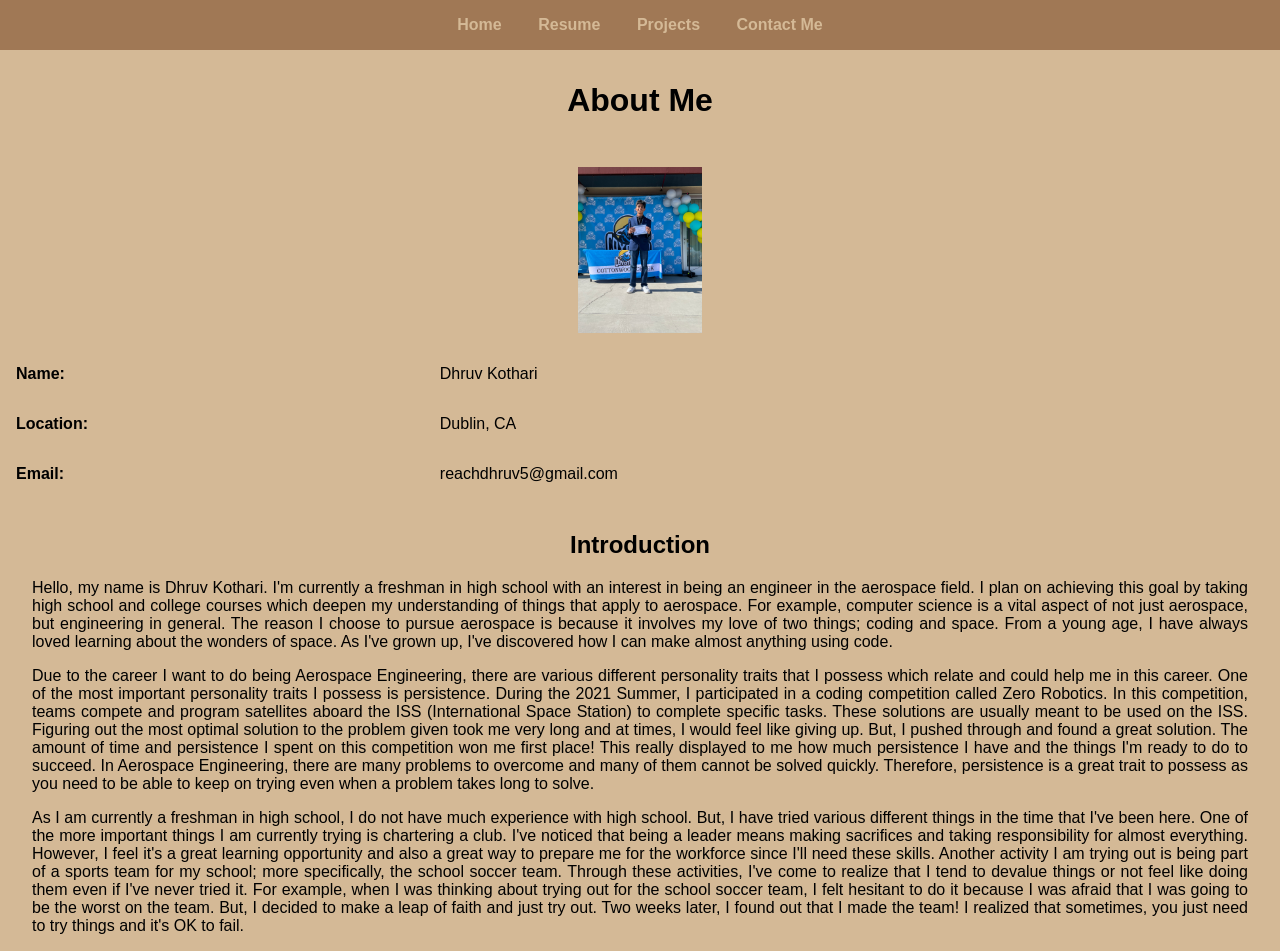
<file: about-me/about.html>
<!DOCTYPE html>
<html lang="en">
<head>
    <meta charset="UTF-8">
    <meta name="viewport" content="width=device-width, initial-scale=1.0">
    <title>About Me</title>
    <link rel="stylesheet" href="about.css">
</head>
<body>
    <header>
        <nav>
            <ul>
                <li><a href="../index.html">Home</a></li>
                <li><a href="../resume/resume.html">Resume</a></li>
                <li><a href="../projects/projects.html">Projects</a></li>
                <li><a href="../contact/contact.html">Contact Me</a></li>
            </ul>
        </nav>
    </header>

    <h1>About Me</h1>

    <table>
        <tr>
            <td colspan="2">
                <img src="../images/IMG_5067.jpg" alt="Profile Image">
            </td>
        </tr>
        <tr>
            <th>Name:</th>
            <td>Dhruv Kothari</td>
        </tr>
        <tr>
            <th>Location:</th>
            <td>Dublin, CA</td>
        </tr>
        <tr>
            <th>Email:</th>
            <td>reachdhruv5@gmail.com</td>
        </tr>
    </table>

    <h2>Introduction</h2>
    <p>Hello, my name is Dhruv Kothari. I'm currently a freshman in high school with an interest in being an engineer in the aerospace field. I plan on achieving 
        this goal by taking high school and college courses which deepen my understanding of things that apply to aerospace. For example, computer science is a
        vital aspect of not just aerospace, but engineering in general. The reason I choose to pursue aerospace is because it involves my love of two things; 
        coding and space. From a young age, I have always loved learning about the wonders of space. As I've grown up, I've discovered how I can make almost 
        anything using code.
    </p>
    <p>Due to the career I want to do being Aerospace Engineering, there are various different personality traits that I possess
        which relate and could help me in this career. One of the most important personality traits I possess is persistence. 
        During the 2021 Summer, I participated in a coding competition called Zero Robotics. In this competition, teams compete and program
        satellites aboard the ISS (International Space Station) to complete specific tasks. These solutions are usually meant to be used
        on the ISS. Figuring out the most optimal solution to the problem given took me very long and at times, I would feel like
        giving up. But, I pushed through and found a great solution. The amount of time and persistence I spent on this competition
        won me first place! This really displayed to me how much persistence I have and the things I'm ready to do to succeed. In
        Aerospace Engineering, there are many problems to overcome and many of them cannot be solved quickly. Therefore, persistence
        is a great trait to possess as you need to be able to keep on trying even when a problem takes long to solve.
    </p>
    <p>As I am currently a freshman in high school, I do not have much experience with high school. But, I have tried various
        different things in the time that I've been here. One of the more important things I am currently trying is chartering a club. 
        I've noticed that being a leader means making sacrifices and taking responsibility for almost everything. However, I feel 
        it's a great learning opportunity and also a great way to prepare me for the workforce since I'll need these skills. Another 
        activity I am trying out is being part of a sports team for my school; more specifically, the school soccer team. Through
        these activities, I've come to realize that I tend to devalue things or not feel like doing them even if I've never tried it.
        For example, when I was thinking about trying out for the school soccer team, I felt hesitant to do it because I was afraid
        that I was going to be the worst on the team. But, I decided to make a leap of faith and just try out. Two weeks later, 
        I found out that I made the team! I realized that sometimes, you just need to try things and it's OK to fail.
    </p>
</body>
</html>
</file>
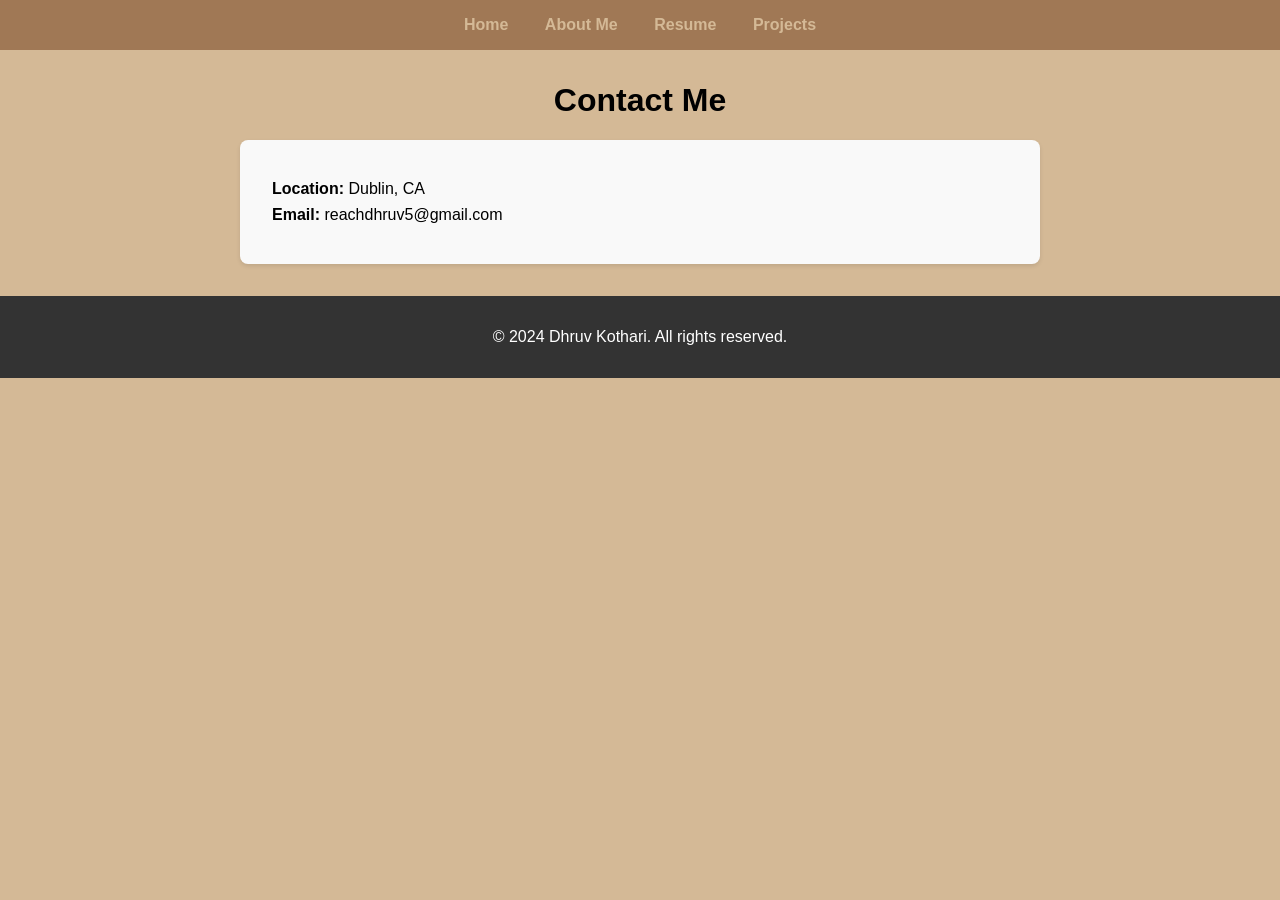
<file: contact/contact.html>
<!DOCTYPE html>
<html lang="en">
<head>
    <meta charset="UTF-8">
    <meta name="viewport" content="width=device-width, initial-scale=1.0">
    <title>Contact Me - Dhruv Kothari</title>
    <link rel="stylesheet" href="contact.css">
</head>
<body>
    <header>
        <nav>
            <ul>
                <li><a href="../index.html">Home</a></li>
                <li><a href="../about-me/about.html">About Me</a></li>
                <li><a href="../resume/resume.html">Resume</a></li>
                <li><a href="../projects/projects.html">Projects</a></li>
            </ul>
        </nav>
    </header>

    <main>
        <h1>Contact Me</h1>
        <div class="contact-info">
            <p><b>Location:</b> Dublin, CA</p>
            <p><b>Email:</b> reachdhruv5@gmail.com</p>
        </div>
    </main>

    <footer>
        <p>&copy; 2024 Dhruv Kothari. All rights reserved.</p>
    </footer>
</body>
</html>
</file>
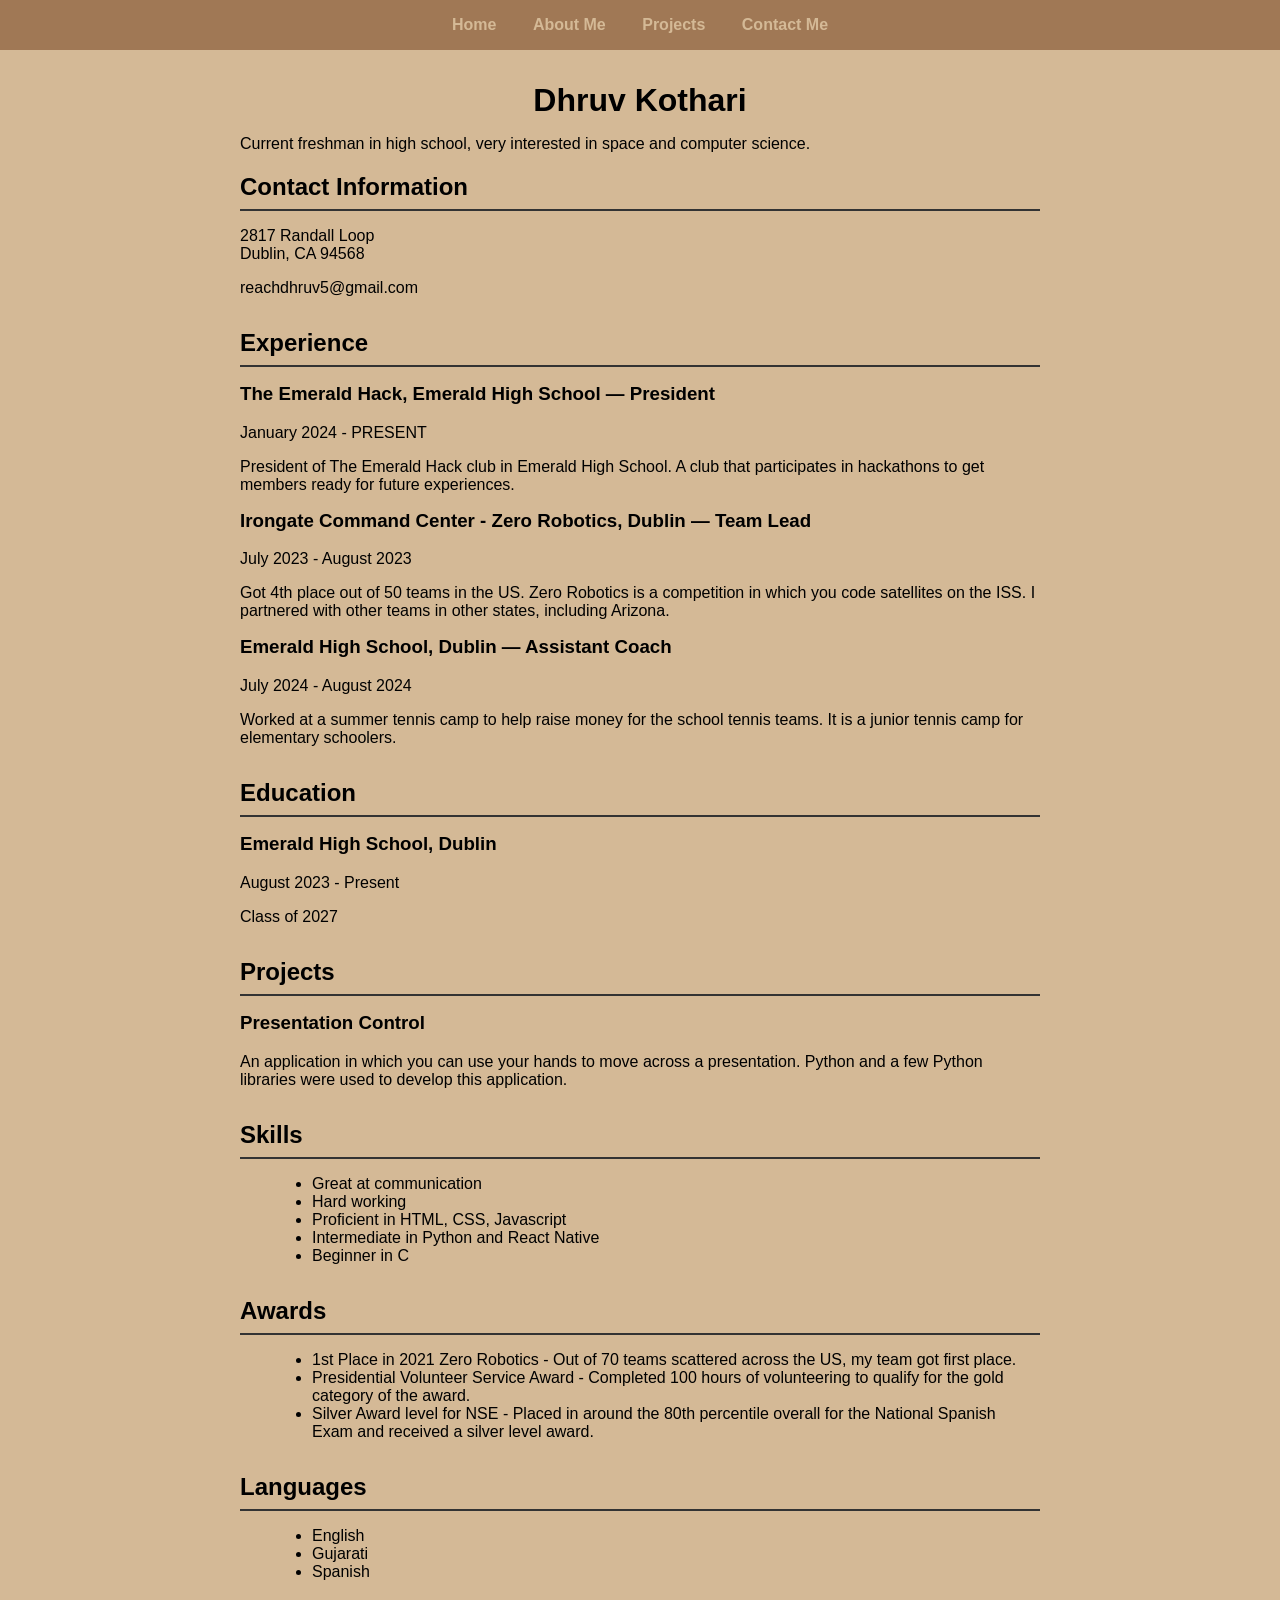
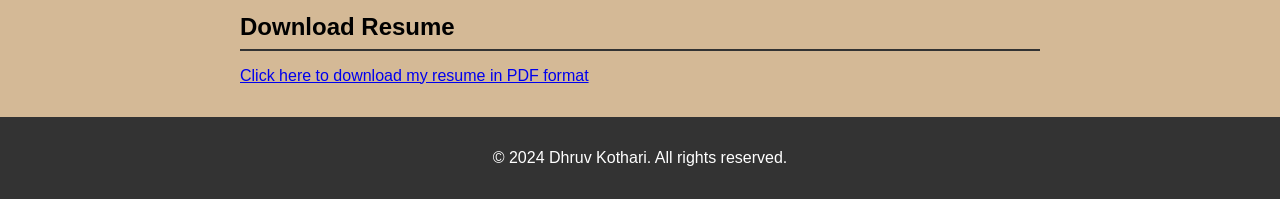
<file: resume/resume.html>
<!DOCTYPE html>
<html lang="en">
<head>
    <meta charset="UTF-8">
    <meta name="viewport" content="width=device-width, initial-scale=1.0">
    <title>Resume - Dhruv Kothari</title>
    <link rel="stylesheet" href="resume.css">
</head>
<body>
    <header>
        <nav>
            <ul>
                <li><a href="../index.html">Home</a></li>
                <li><a href="../about-me/about.html">About Me</a></li>
                <li><a href="../projects/projects.html">Projects</a></li>
                <li><a href="../contact/contact.html">Contact Me</a></li>
            </ul>
        </nav>
    </header>

    <main>
        <h1>Dhruv Kothari</h1>
        <p>Current freshman in high school, very interested in space and computer science.</p>

        <section>
            <h2>Contact Information</h2>
            <p>2817 Randall Loop<br>Dublin, CA 94568</p>
            <p>reachdhruv5@gmail.com</p>
        </section>

        <section>
            <h2>Experience</h2>
            <h3>The Emerald Hack, Emerald High School — President</h3>
            <p>January 2024 - PRESENT</p>
            <p>President of The Emerald Hack club in Emerald High School. A club that participates in hackathons to get members ready for future experiences.</p>

            <h3>Irongate Command Center - Zero Robotics, Dublin — Team Lead</h3>
            <p>July 2023 - August 2023</p>
            <p>Got 4th place out of 50 teams in the US. Zero Robotics is a competition in which you code satellites on the ISS. I partnered with other teams in other states, including Arizona.</p>

            <h3>Emerald High School, Dublin — Assistant Coach</h3>
            <p>July 2024 - August 2024</p>
            <p>Worked at a summer tennis camp to help raise money for the school tennis teams. It is a junior tennis camp for elementary schoolers.</p>
        </section>

        <section>
            <h2>Education</h2>
            <h3>Emerald High School, Dublin</h3>
            <p>August 2023 - Present</p>
            <p>Class of 2027</p>
        </section>

        <section>
            <h2>Projects</h2>
            <h3>Presentation Control</h3>
            <p>An application in which you can use your hands to move across a presentation. Python and a few Python libraries were used to develop this application.</p>
        </section>

        <section>
            <h2>Skills</h2>
            <ul>
                <li>Great at communication</li>
                <li>Hard working</li>
                <li>Proficient in HTML, CSS, Javascript</li>
                <li>Intermediate in Python and React Native</li>
                <li>Beginner in C</li>
            </ul>
        </section>

        <section>
            <h2>Awards</h2>
            <ul>
                <li>1st Place in 2021 Zero Robotics - Out of 70 teams scattered across the US, my team got first place.</li>
                <li>Presidential Volunteer Service Award - Completed 100 hours of volunteering to qualify for the gold category of the award.</li>
                <li>Silver Award level for NSE - Placed in around the 80th percentile overall for the National Spanish Exam and received a silver level award.</li>
            </ul>
        </section>

        <section>
            <h2>Languages</h2>
            <ul>
                <li>English</li>
                <li>Gujarati</li>
                <li>Spanish</li>
            </ul>
        </section>

        <section>
            <h2>Download Resume</h2>
            <p><a href="../Resume - Dhruv Kothari.pdf" target="_blank">Click here to download my resume in PDF format</a></p>
        </section>
    </main>

    <footer>
        <p>&copy; 2024 Dhruv Kothari. All rights reserved.</p>
    </footer>
</body>
</html>
</file>
<file: about-me/about.css>
body {
    font-family: Arial, sans-serif;
    margin: 0;
    padding: 0;
}

header {
    background-color: #333;
    padding: 1rem 0;
}

nav ul {
    list-style: none;
    padding: 0;
    margin: 0;
    text-align: center;
}

nav ul li {
    display: inline;
    margin: 0 1rem;
}

nav ul li a {
    color: #D4B996FF;
    text-decoration: none;
    font-weight: bold;
}

header {
    background-color: #A07855FF;
    color: #D4B996FF;
    padding: 1rem 0;
}

h1 {
    text-align: center;
    margin-top: 2rem;
}

body {
    background-color: #D4B996FF;
}

table {
    margin: 2rem auto;
    border-collapse: collapse;
}

table th,
table td {
    padding: 1rem;
    text-align: left;
}

table th {
    background-color: #D4B996FF;
}

table td {
    background-color: #D4B996FF;
}

img {
    display: block;
    margin: 0 auto;
    width: 10%;
    height: 10%;
}

h2 {
    text-align: center;
    margin-top: 2rem;
}

p {
    margin: 1rem 2rem;
    text-align: justify;
}

body {
    background-color: #D4B996FF;
}
</file>
<file: contact/contact.css>
body {
    font-family: Arial, sans-serif;
    margin: 0;
    padding: 0;
}

header {
    background-color: #A07855FF;
    color: #D4B996FF;
    padding: 1rem 0;
}

nav ul {
    list-style: none;
    padding: 0;
    margin: 0;
    text-align: center;
}

nav ul li {
    display: inline;
    margin: 0 1rem;
}

body {
    background-color: #D4B996FF;
}

nav ul li a {
    color: #D4B996FF;   
    text-decoration: none;
    font-weight: bold;
}

main {
    max-width: 800px;
    margin: 2rem auto;
    padding: 0 1rem;
}

h1 {
    text-align: center;
}

.contact-info {
    background-color: #f9f9f9;
    padding: 2rem;
    border-radius: 8px;
    box-shadow: 0 2px 4px rgba(0, 0, 0, 0.1);
}

.contact-info p {
    margin: 0.5rem 0;
}

footer {
    background: #333;
    color: #fff;
    text-align: center;
    padding: 1rem 0;
}
</file>
<file: resume/resume.css>
body {
    font-family: Arial, sans-serif;
    margin: 0;
    padding: 0;
    background-color: #D4B996FF;
}

header {
    background-color: #A07855FF;
    color: #D4B996FF;
    padding: 1rem 0;
}

nav ul {
    list-style: none;
    padding: 0;
    margin: 0;
    text-align: center;
}

nav ul li {
    display: inline;
    margin: 0 1rem;
}


nav ul li a {
    color: #D4B996FF;
    text-decoration: none;
    font-weight: bold;
}

main {
    max-width: 800px;
    margin: 2rem auto;
    padding: 0 1rem;
}

h1 {
    text-align: center;
    margin-bottom: 1rem;
}

section {
    margin-bottom: 2rem;
}

h2 {
    border-bottom: 2px solid #333;
    padding-bottom: 0.5rem;
    margin-bottom: 1rem;
}

h3 {
    margin-top: 1rem;
}

ul {
    list-style-type: disc;
    margin-left: 2rem;
}

footer {
    background: #333;
    color: #fff;
    text-align: center;
    padding: 1rem 0;
    margin-top: 2rem;
}
</file>
